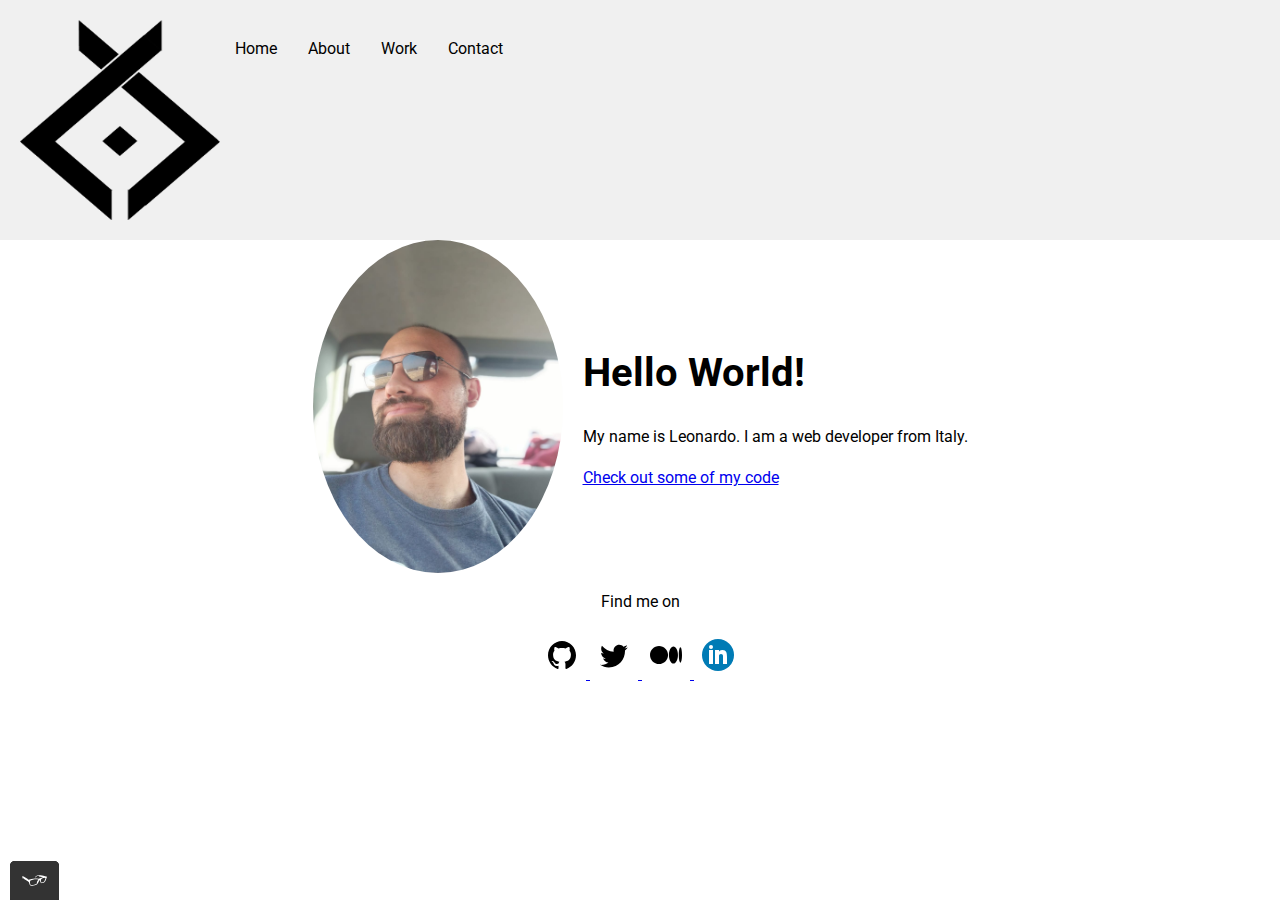
<file: index.html>
<!DOCTYPE html>
<html lang="en">
    <head> 
        <meta charset="utf-8">
        <title>index</title>
        <link rel="icon" type="image/png" href="img/favicon-16x16.png" sizes="16x16">
        <link href="https://fonts.google.com/share?selection.family=Roboto:wght@100" rel="stylesheet">
        <link rel="stylesheet" href="css/style.production.css">
        <meta name="viewport" content="width=device-width, initial-scale=1">
        
    </head>
    <body>
        <header class="page-header">
              
            <img src="img/logo.png" alt="logo" width="200" height="200" class="page-header__item">
            <button class="menu-toggle page-header__item" aria-label="Menu">☰</button>
            <nav class="main-navigation page-header__item">
                <ul role="menubar" class="navigation-list">
                    <li role="presentation">
                        <a href="index.html" role="menuitem" class="navigation-list__item">Home</a>
                    </li>
                    <li role="presentation">
                        <a href="about.html" role="menuitem" class="navigation-list__item">About</a>
                    </li>
                    <li role="presentation">
                        <a href="work.html" role="menuitem" class="navigation-list__item navigation-list__item--active">Work</a>
                    </li>
                    <li role="presentation">
                        <a href="contact.html" role="menuitem" class="navigation-list__item">Contact</a>
                    </li>
                </ul>
            </nav>
        </header>
        

        <div class="profile grid-container">
            <img src="img/leo.jpg" class="profile__portrait grid-item" alt="A photo of me">
            <div class="profile-content grid-item">
              <h1>Hello World!</h1>
              <p>
                My name is Leonardo. I am a web developer from Italy.
              </p>
              <a href="#">Check out some of my code</a>
            </div>
          </div>
          
        
        <footer class="page-footer">
            <p>Find me on</p>
            <div class="social-media">
                <a href="https://github.com/DarkVisor5?tab=repositories" target="_blank">
                    <img src="img/github_icon.svg" alt="My GitHub Profile">
                </a>
                <a href="https://twitter.com/LeoLanaia" target="_blank">
                    <img src="img/twitter_icon.svg" alt="My Twitter Profile">
                </a>
                <a href="https://medium.com/@lanaialeonardo" target="_blank">
                    <img src="img/medium_icon.svg" alt="My Medium Profile">
                </a>
                <a href="https://www.linkedin.com/in/leonardo-lanaia-31039a83" target="_blank">
                    <img src="img/linkedin_icon.svg" alt="My LinkedIn Profile">
                </a>
            </div>
            
        </footer>
        
    <script src="js/tota11y.min.js"></script>
    <script src="js/menu-fan.js"></script>
    </body>
</html>
</file>
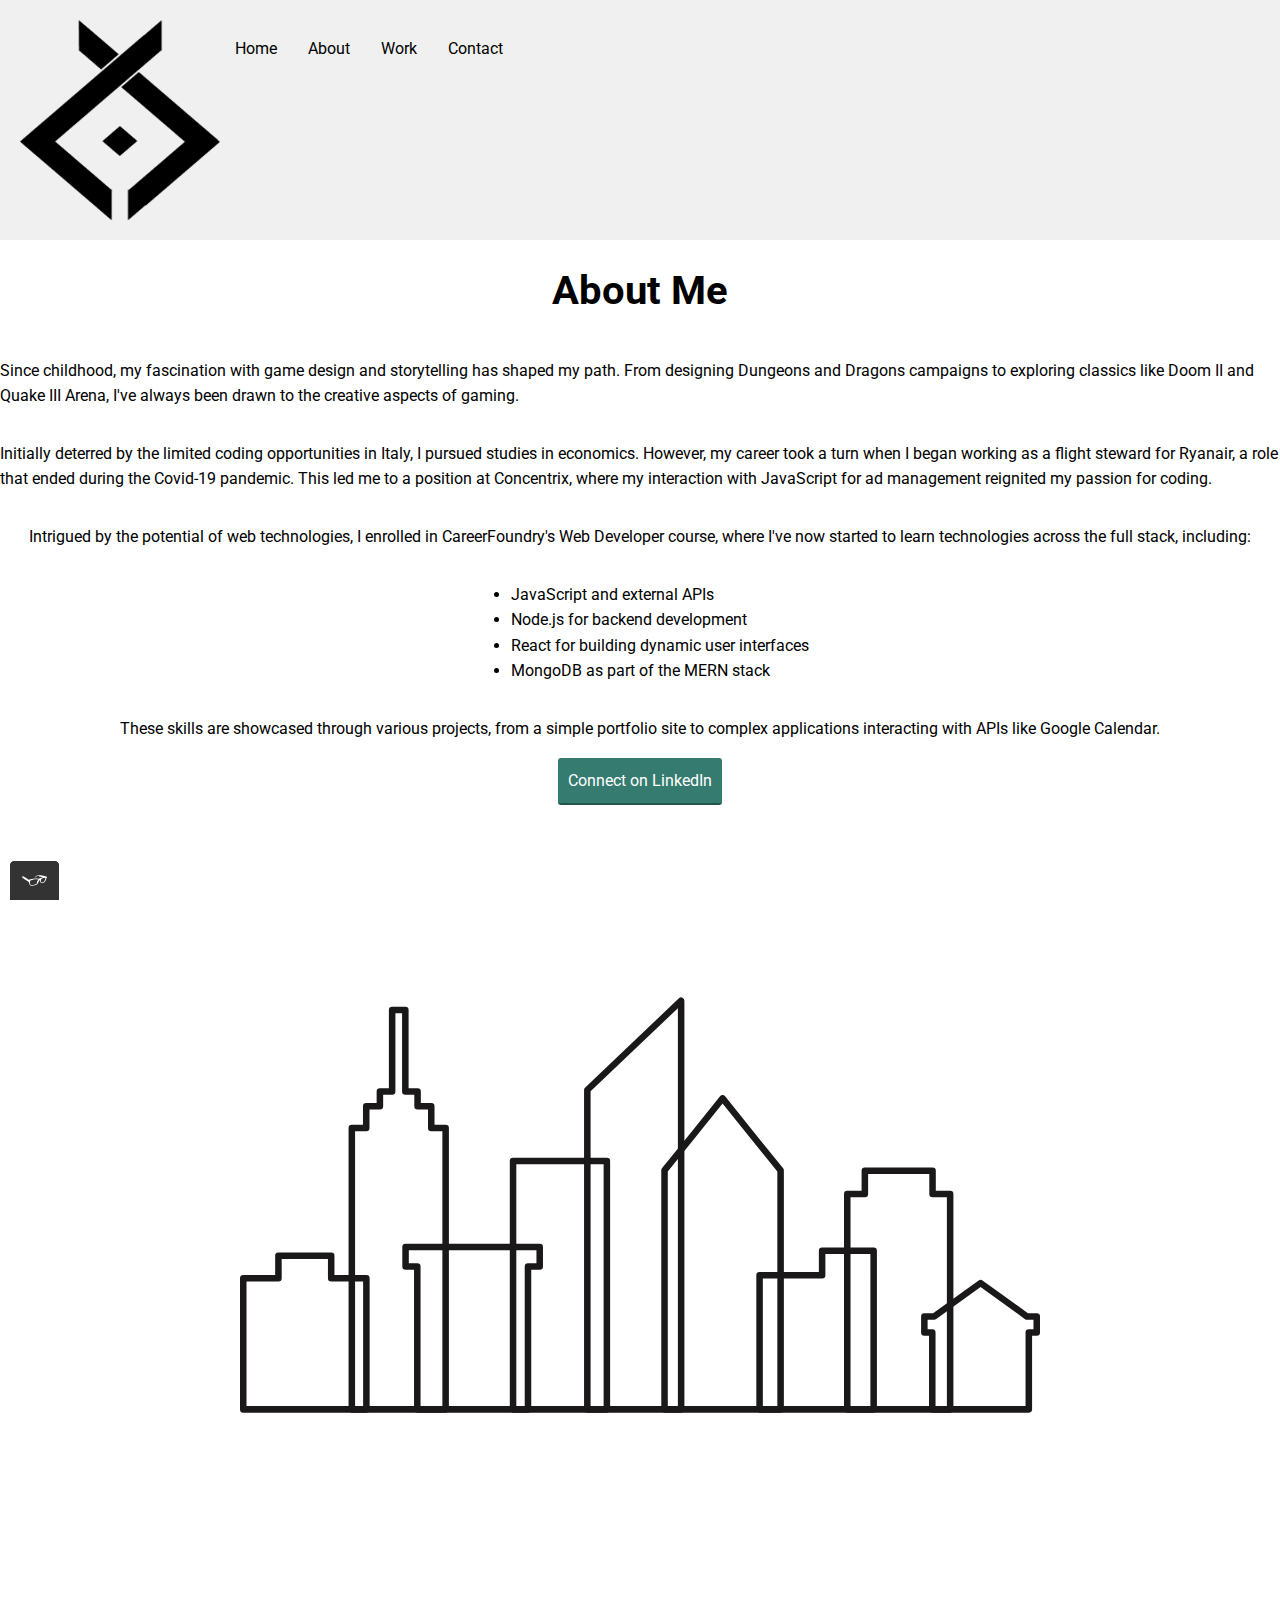
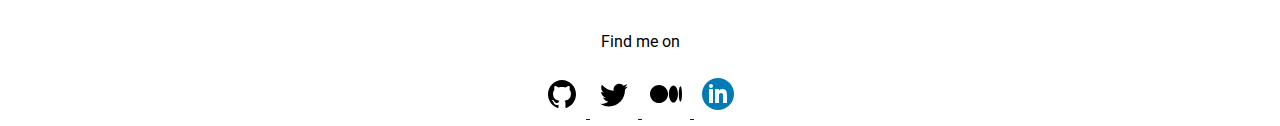
<file: about.html>
<!DOCTYPE html>
<html lang="en">
    <head> 
        <meta charset="utf-8">
        <title>About Leo Lan</title>
        <link rel="icon" type="image/png" href="img/favicon-16x16.png" sizes="16x16">
        <link href="https://fonts.google.com/share?selection.family=Roboto:wght@100" rel="stylesheet">
        <link rel="stylesheet" href="css/style.production.css">
        <meta name="viewport" content="width=device-width, initial-scale=1">
    </head>
        <body>
            <header class="page-header">
              
              
                <img src="img/logo.png" alt="logo" width="200" height="200" class="page-header__item">
                <button class="menu-toggle page-header__item" aria-label="Menu">☰</button>
                <nav class="main-navigation page-header__item">
                    <ul role="menubar" class="navigation-list">
                        <li role="presentation">
                            <a href="index.html" role="menuitem" class="navigation-list__item">Home</a>
                        </li>
                        <li role="presentation">
                            <a href="about.html" role="menuitem" class="navigation-list__item">About</a>
                        </li>
                        <li role="presentation">
                            <a href="work.html" role="menuitem" class="navigation-list__item navigation-list__item--active">Work</a>
                        </li>
                        <li role="presentation">
                            <a href="contact.html" role="menuitem" class="navigation-list__item">Contact</a>
                        </li>
                    </ul>
                </nav>
            </header>
            
            <div class="about-content">
        
                <div class="about-content">
                    <h1>About Me</h1>
                    <p>Since childhood, my fascination with game design and storytelling has shaped my path. From designing Dungeons and Dragons campaigns to exploring classics like Doom II and Quake III Arena, I've always been drawn to the creative aspects of gaming.</p>
                    <p>Initially deterred by the limited coding opportunities in Italy, I pursued studies in economics. However, my career took a turn when I began working as a flight steward for Ryanair, a role that ended during the Covid-19 pandemic. This led me to a position at Concentrix, where my interaction with JavaScript for ad management reignited my passion for coding.</p>
                    <p>Intrigued by the potential of web technologies, I enrolled in CareerFoundry's Web Developer course, where I've now started to learn technologies across the full stack, including:</p>
                    <ul>
                        <li>JavaScript and external APIs</li>
                        <li>Node.js for backend development</li>
                        <li>React for building dynamic user interfaces</li>
                        <li>MongoDB as part of the MERN stack</li>
                    </ul>
                    <p>These skills are showcased through various projects, from a simple portfolio site to complex applications interacting with APIs like Google Calendar.</p>
                    <a href="https://www.linkedin.com/in/leonardo-lanaia-31039a83/" class="button" target="_blank">Connect on LinkedIn</a>
                </div>

                <div class="animation_city">
                    <svg width="800px" height="800px" viewBox="0 -88.59 368.393 368.393" xmlns="http://www.w3.org/2000/svg">
                        <g id="Group_39" data-name="Group 39" transform="translate(-1075.803 -331.717)">
                        <path id="Path_214" data-name="Path 214" d="M1201.546,405.514h43.2a1.5,1.5,0,0,1,1.5,1.5V521.436a1.5,1.5,0,0,1-1.5,1.5h-43.2a1.5,1.5,0,0,1-1.5-1.5V407.014a1.5,1.5,0,0,1,1.5-1.5Zm41.7,3h-40.2V519.936h40.2Z" fill="#1a1818" fill-rule="evenodd"/>
                        <path id="Path_215" data-name="Path 215" d="M1234.787,373.2l43.127-41.072a1.5,1.5,0,0,1,2.528,1.085h0V521.436a1.5,1.5,0,0,1-1.5,1.5h-43.2a1.5,1.5,0,0,1-1.5-1.5V374.355a1.5,1.5,0,0,1,.542-1.154Zm42.658-36.492-40.2,38.284V519.936h40.2Z" fill="#1a1818" fill-rule="evenodd"/>
                        <path id="Path_216" data-name="Path 216" d="M1270.2,410.336l13.284-16.424,13.371-16.635a1.5,1.5,0,0,1,2.353.025l13.351,16.61,13.354,16.511a1.482,1.482,0,0,1,.33.938h.005V521.436a1.5,1.5,0,0,1-1.5,1.5H1271.3a1.5,1.5,0,0,1-1.5-1.5V411.361a1.5,1.5,0,0,1,.4-1.025Zm15.616-14.549-13.021,16.1V519.936h50.452V411.885l-13.019-16.1L1298.021,380.6Z" fill="#1a1818" fill-rule="evenodd"/>
                        <path id="Path_217" data-name="Path 217" d="M1315.065,458.159h27.3v-9.75a1.5,1.5,0,0,1,1.5-1.5h23.731a1.5,1.5,0,0,1,1.5,1.5v73.027a1.5,1.5,0,0,1-1.5,1.5h-52.53a1.5,1.5,0,0,1-1.5-1.5V459.659a1.5,1.5,0,0,1,1.5-1.5Zm28.8,3h-27.3v58.777h49.53V449.909h-20.731v9.75A1.5,1.5,0,0,1,1343.864,461.159Z" fill="#1a1818" fill-rule="evenodd"/>
                        <path id="Path_218" data-name="Path 218" d="M1355.446,420.81h6.6v-9.3a1.5,1.5,0,0,1,1.5-1.5h31.171a1.5,1.5,0,0,1,1.5,1.5v9.3h6.6a1.5,1.5,0,0,1,1.5,1.5v99.126a1.5,1.5,0,0,1-1.5,1.5h-47.371a1.5,1.5,0,0,1-1.5-1.5V422.31a1.5,1.5,0,0,1,1.5-1.5Zm8.1,3h-6.6v96.126h44.371V423.81h-6.6a1.5,1.5,0,0,1-1.5-1.5v-9.3h-28.171v9.3A1.5,1.5,0,0,1,1363.546,423.81Z" fill="#1a1818" fill-rule="evenodd"/>
                        <path id="Path_219" data-name="Path 219" d="M1157.445,445.11h56.373a1.5,1.5,0,0,1,1.5,1.5v9a1.5,1.5,0,0,1-1.5,1.5h-3.9v64.325a1.5,1.5,0,0,1-1.5,1.5h-50.973a1.5,1.5,0,0,1-1.5-1.5V457.111h-3.9a1.5,1.5,0,0,1-1.5-1.5v-9a1.5,1.5,0,0,1,1.5-1.5Zm50.973,3h-54.873v6h3.9a1.5,1.5,0,0,1,1.5,1.5v64.325h47.973V455.611a1.5,1.5,0,0,1,1.5-1.5h3.9v-6Z" fill="#1a1818" fill-rule="evenodd"/>
                        <path id="Path_220" data-name="Path 220" d="M1127.3,390.336h5.126v-8.523a1.5,1.5,0,0,1,1.5-1.5h4.8v-5.25a1.5,1.5,0,0,1,1.5-1.5h4.137V337.49a1.5,1.5,0,0,1,1.5-1.5h6.074a1.5,1.5,0,0,1,1.5,1.5v36.072h4.137a1.5,1.5,0,0,1,1.5,1.5v5.25h4.8a1.5,1.5,0,0,1,1.5,1.5v8.523h5.126a1.5,1.5,0,0,1,1.5,1.5v129.6a1.5,1.5,0,0,1-1.5,1.5h-43.2a1.5,1.5,0,0,1-1.5-1.5v-129.6a1.5,1.5,0,0,1,1.5-1.5Zm6.626,3H1128.8v126.6H1169v-126.6h-5.126a1.5,1.5,0,0,1-1.5-1.5v-8.523h-4.8a1.5,1.5,0,0,1-1.5-1.5v-5.25h-4.137a1.5,1.5,0,0,1-1.5-1.5V338.99h-3.074v36.073a1.5,1.5,0,0,1-1.5,1.5h-4.137v5.25a1.5,1.5,0,0,1-1.5,1.5h-4.8v8.523A1.5,1.5,0,0,1,1133.922,393.336Z" fill="#1a1818" fill-rule="evenodd"/>
                        <path id="Path_221" data-name="Path 221" d="M1077.3,459.525H1092v-8.86a1.5,1.5,0,0,1,1.5-1.5h24.3a1.5,1.5,0,0,1,1.5,1.5v8.86H1134a1.5,1.5,0,0,1,1.5,1.5v60.411a1.5,1.5,0,0,1-1.5,1.5h-56.7a1.5,1.5,0,0,1-1.5-1.5V461.025a1.5,1.5,0,0,1,1.5-1.5Zm16.2,3h-14.7v57.411h53.7V462.525h-14.7a1.5,1.5,0,0,1-1.5-1.5v-8.86H1095v8.86A1.5,1.5,0,0,1,1093.5,462.525Z" fill="#1a1818" fill-rule="evenodd"/>
                        <path id="Path_222" data-name="Path 222" d="M1394.97,477.176l20.979-15.124a1.5,1.5,0,0,1,1.771.018l20.952,15.106h4.024a1.5,1.5,0,0,1,1.5,1.5v7.4a1.5,1.5,0,0,1-1.5,1.5h-2.148v33.858a1.5,1.5,0,0,1-1.5,1.5h-44.453a1.5,1.5,0,0,1-1.5-1.5V487.578h-2.148a1.5,1.5,0,0,1-1.5-1.5v-7.4a1.5,1.5,0,0,1,1.5-1.5Zm21.851-12.069-20.4,14.705a1.491,1.491,0,0,1-.979.364h-3v4.4h2.148a1.5,1.5,0,0,1,1.5,1.5v33.858h41.453V486.078a1.5,1.5,0,0,1,1.5-1.5h2.148v-4.4h-3v-.005a1.5,1.5,0,0,1-.873-.282Z" fill="#1a1818" fill-rule="evenodd"/>
                        </g>
                    </svg>
                </div>
            </div>
            <footer class="page-footer">
                <p>Find me on</p>
                <div class="social-media">
                    <a href="https://github.com/DarkVisor5?tab=repositories" target="_blank">
                        <img src="img/github_icon.svg" alt="My GitHub Profile">
                    </a>
                    <a href="https://twitter.com/LeoLanaia" target="_blank">
                        <img src="img/twitter_icon.svg" alt="My Twitter Profile">
                    </a>
                    <a href="https://medium.com/@lanaialeonardo" target="_blank">
                        <img src="img/medium_icon.svg" alt="My Medium Profile">
                    </a>
                    <a href="https://www.linkedin.com/in/leonardo-lanaia-31039a83" target="_blank">
                        <img src="img/linkedin_icon.svg" alt="My LinkedIn Profile">
                    </a>
                </div>
            </footer>
            

        <script src="js/tota11y.min.js"></script>
        <script src="js/menu-fan.js"></script>
        </body>
    </html>
</file>
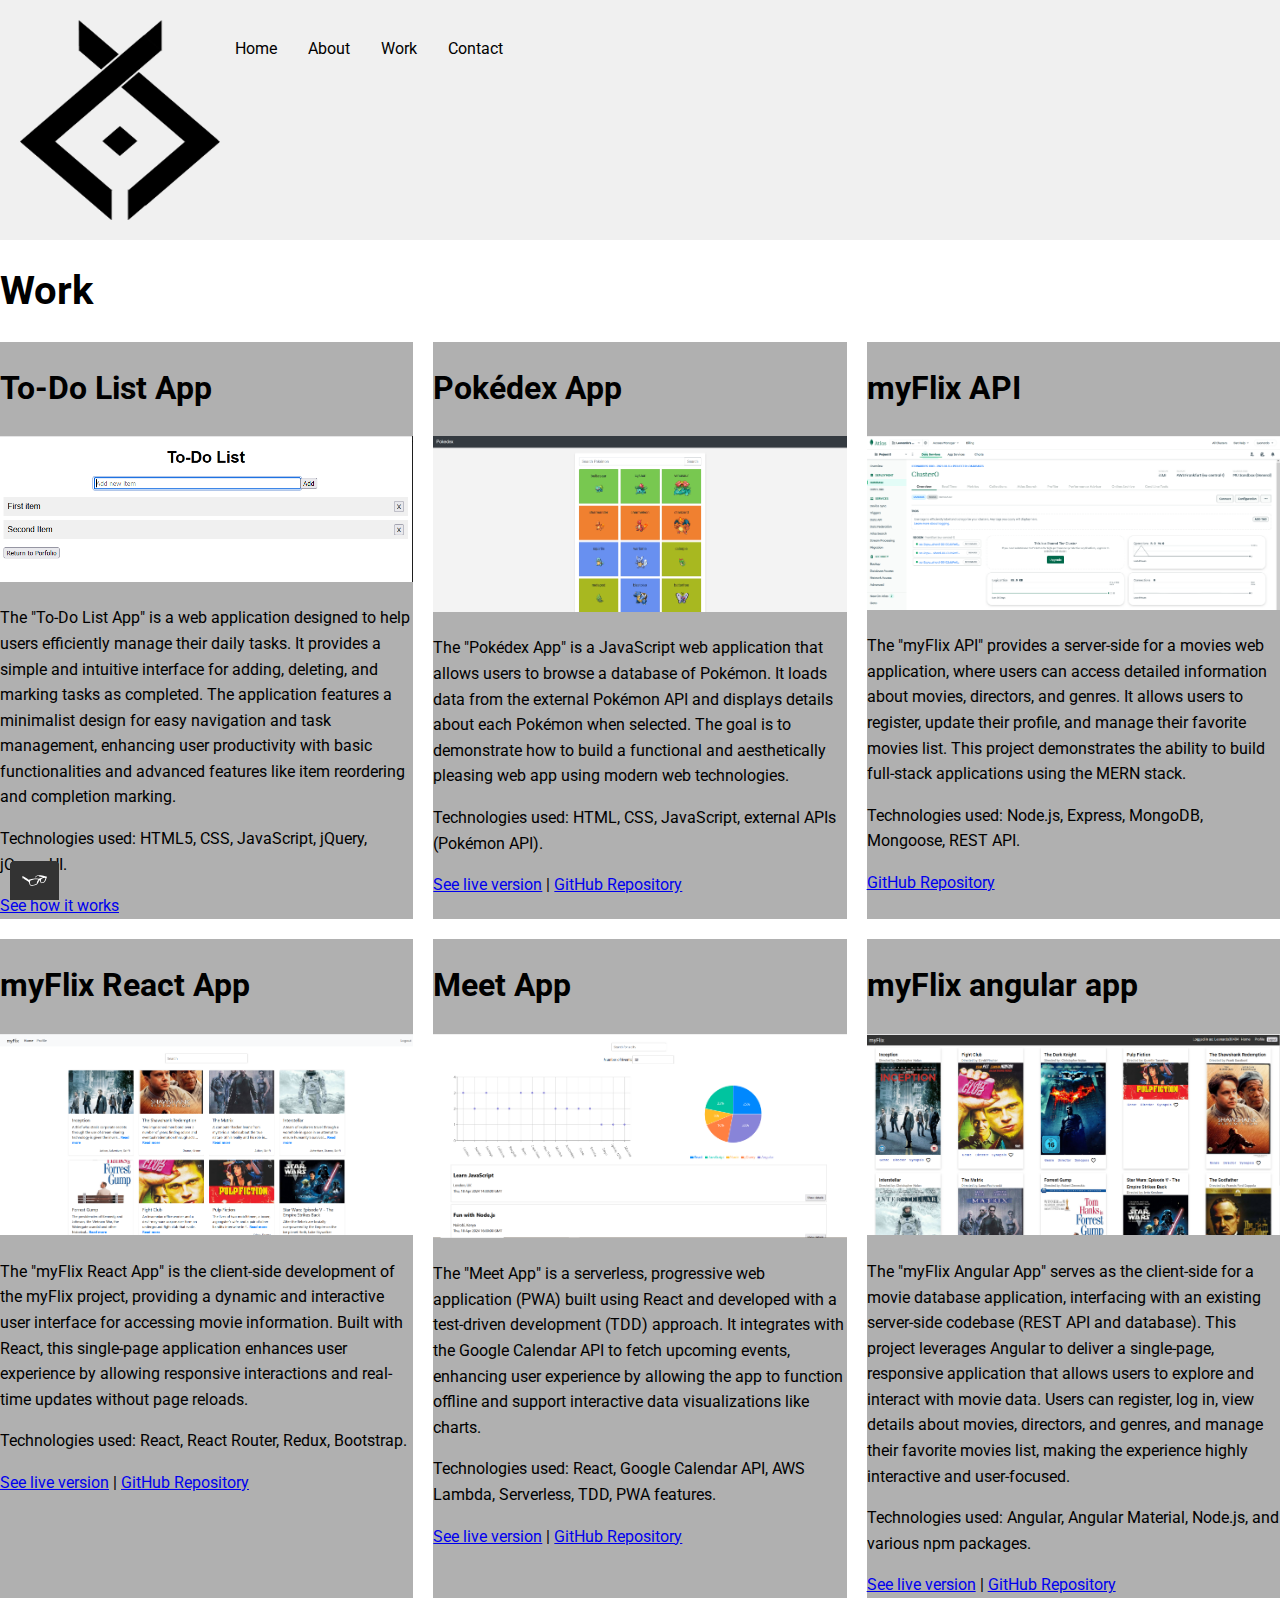
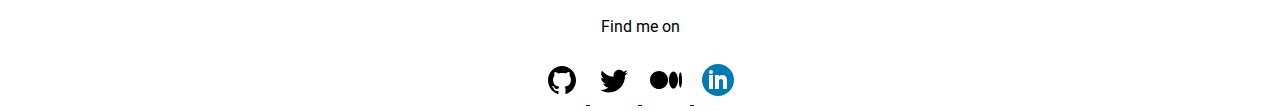
<file: work.html>
<!DOCTYPE html>
<html lang="en">
    <head> 
        <meta charset="utf-8">
        <title>work</title>
        <link rel="icon" type="image/png" href="img/favicon-16x16.png" sizes="16x16">
        <link href="https://fonts.google.com/share?selection.family=Roboto:wght@100" rel="stylesheet">
        <link rel="stylesheet" href="css/style.production.css">
        <meta name="viewport" content="width=device-width, initial-scale=1">
    </head>
    <body>
        <header class="page-header">

            <img src="img/logo.png" alt="logo" width="200" height="200" class="page-header__item">
            <button class="menu-toggle page-header__item" aria-label="Menu">☰</button>
            <nav class="main-navigation page-header__item">
                <ul role="menubar" class="navigation-list">
                    <li role="presentation">
                        <a href="index.html" role="menuitem" class="navigation-list__item">Home</a>
                    </li>
                    <li role="presentation">
                        <a href="about.html" role="menuitem" class="navigation-list__item">About</a>
                    </li>
                    <li role="presentation">
                        <a href="work.html" role="menuitem" class="navigation-list__item navigation-list__item--active">Work</a>
                    </li>
                    <li role="presentation">
                        <a href="contact.html" role="menuitem" class="navigation-list__item">Contact</a>
                    </li>
                </ul>
            </nav>
        </header>
        
        <!-- Main Content-->
        <section>
            <h1>Work</h1>
            <div class="grid">
                <!--Grid items will live here-->
                <div class="grid__item">
                    <h2>To-Do List App</h2>
                    <img src="img/To-do-screen.PNG" alt="Screenshot of To-Do List App" style="width:100%; height:auto;">
                    <p>
                        The "To-Do List App" is a web application designed to help users efficiently manage their daily tasks. It provides a simple and intuitive interface for adding, deleting, and marking tasks as completed. The application features a minimalist design for easy navigation and task management, enhancing user productivity with basic functionalities and advanced features like item reordering and completion marking.
                    </p>
                    <p>Technologies used: HTML5, CSS, JavaScript, jQuery, jQuery UI.</p>
                    <a href="To-Do-App/index.html" target="_blank">See how it works</a>
                </div>
                
                <div class="grid__item">
                    <h2>Pokédex App</h2>
                    <img src="img/pokedex.PNG" alt="Screenshot of Pokedex App" style="width:100%; height:auto;">
                    <p>
                        The "Pokédex App" is a JavaScript web application that allows users to browse a database of Pokémon. It loads data from the external Pokémon API and displays details about each Pokémon when selected. The goal is to demonstrate how to build a functional and aesthetically pleasing web app using modern web technologies.
                    </p>
                    <p>Technologies used: HTML, CSS, JavaScript, external APIs (Pokémon API).</p>
                    <a href="https://darkvisor5.github.io/Pokedex/#" target="_blank">See live version</a> |
                    <a href="https://github.com/DarkVisor5/Pokedex" target="_blank">GitHub Repository</a>
                </div>
                <div class="grid__item">
                    <h2>myFlix API</h2>
                    <img src="img/mongo.PNG" alt="Screenshot of MongoDB cluster" style="width:100%; height:auto;">
                    <p>
                        The "myFlix API" provides a server-side for a movies web application, where users can access detailed information about movies, directors, and genres. It allows users to register, update their profile, and manage their favorite movies list. This project demonstrates the ability to build full-stack applications using the MERN stack.
                    </p>
                    <p>Technologies used: Node.js, Express, MongoDB, Mongoose, REST API.</p>
                    <a href="https://github.com/DarkVisor5/move_api" target="_blank">GitHub Repository</a>
                </div>
                <div class="grid__item">
                    <h2>myFlix React App</h2>
                    <img src="img/api.PNG" alt="Screenshot Api" style="width:100%; height:auto;">
                    <p>
                        The "myFlix React App" is the client-side development of the myFlix project, providing a dynamic and interactive user interface for accessing movie information. Built with React, this single-page application enhances user experience by allowing responsive interactions and real-time updates without page reloads.
                    </p>
                    <p>Technologies used: React, React Router, Redux, Bootstrap.</p>
                    <a href="https://myflixleo.netlify.app/login" target="_blank">See live version</a> |
                    <a href="https://github.com/DarkVisor5/myFlixReact" target="_blank">GitHub Repository</a>
                </div>
                <div class="grid__item">
                    <h2>Meet App</h2>
                    <img src="img/events.PNG" alt="Screenshot Events" style="width:100%; height:auto;">
                    <p>
                        The "Meet App" is a serverless, progressive web application (PWA) built using React and developed with a test-driven development (TDD) approach. It integrates with the Google Calendar API to fetch upcoming events, enhancing user experience by allowing the app to function offline and support interactive data visualizations like charts.
                    </p>
                    <p>Technologies used: React, Google Calendar API, AWS Lambda, Serverless, TDD, PWA features.</p>
                    <a href="https://darkvisor5.github.io/meet/" target="_blank">See live version</a> |
                    <a href="https://github.com/DarkVisor5/meet" target="_blank">GitHub Repository</a>
                </div>
                <div class="grid__item">
                    <h2>myFlix angular app</h2>
                    <img src="img/Angularapp.PNG" alt="Screenshot Events" style="width:100%; height:auto;">
                    <p>
                        The "myFlix Angular App" serves as the client-side for a movie database application, interfacing with an existing server-side codebase (REST API and database). This project leverages Angular to deliver a single-page, responsive application that allows users to explore and interact with movie data. Users can register, log in, view details about movies, directors, and genres, and manage their favorite movies list, making the experience highly interactive and user-focused.
                    </p>
                    <p>Technologies used: Angular, Angular Material, Node.js, and various npm packages.</p>
                    <a href="https://darkvisor5.github.io/Angular-deploy/welcome" target="_blank">See live version</a> |
                    <a href="https://github.com/DarkVisor5/Angular-deploy/tree/main" target="_blank">GitHub Repository</a>
                </div>
            </div>
        </section>
        

        <!--footer-->
        <footer class="page-footer">
            <p>Find me on</p>
            <div class="social-media">
                <a href="https://github.com/DarkVisor5?tab=repositories" target="_blank">
                    <img src="img/github_icon.svg" alt="My GitHub Profile">
                </a>
                <a href="https://twitter.com/LeoLanaia" target="_blank">
                    <img src="img/twitter_icon.svg" alt="My Twitter Profile">
                </a>
                <a href="https://medium.com/@lanaialeonardo" target="_blank">
                    <img src="img/medium_icon.svg" alt="My Medium Profile">
                </a>
                <a href="https://www.linkedin.com/in/leonardo-lanaia-31039a83" target="_blank">
                    <img src="img/linkedin_icon.svg" alt="My LinkedIn Profile">
                </a>
            </div>
            
        </footer>
        
        <script src="js/tota11y.min.js"></script>
        <script src="js/menu-fan.js"></script>
    </body>
</html>
</file>
<file: css/style.production.css>
/*
* Prefixed by https://autoprefixer.github.io
* PostCSS: v8.4.14,

* Browsers: last 4 version
*/

/* Variables */

/* Imports */
@import url('https://fonts.googleapis.com/css2?family=Roboto:wght@400&display=swap');

/* Global Styles */
body {
  font-family: 'Roboto', sans-serif;
  color: #000000;
  background-color: #FFFFFF;
  line-height: 1.6;
  margin: 0;
}

/* Elements */
h1 {
  font-size: 2.5em;
  line-height: 1.2;
}

h2 {
  font-size: 2em;
  line-height: 1.3;
}

h3 {
  font-size: 1.75em;
  line-height: 1.3;
}

hr {
  border: none;
  border-top: 1px solid #B0B0B0;
  margin: 1rem 0;
  width: 100%;
}

/* Layout and Components */
/* Header */
header {
  display: -webkit-box;
  display: -ms-flexbox;
  display: flex;
  -webkit-box-pack: justify;
      -ms-flex-pack: justify;
          justify-content: space-between;
  padding: 1rem;
  background-color: #F0F0F0;
}

/* Navigation */
nav ul {
  display: -webkit-box;
  display: -ms-flexbox;
  display: flex;
  list-style-type: none;
  padding: 0;
}

nav li {
  margin-right: 1rem;
}

/* Navigation links */
nav a {
  color: #000000;
  text-decoration: none;
}

nav a:hover {
  text-decoration: underline;
}

nav a:active {
  color: #333333;
}

nav a:visited {
  color: #808080;
}

/* Footer */
.page-footer{
  clear:both;
  display: -webkit-box;
  display: -ms-flexbox;
  display: flex;
  -webkit-box-orient: vertical;
  -webkit-box-direction: normal;
      -ms-flex-direction: column;
          flex-direction: column;
  text-align: center;
}

footer img {
  width: 32px;
  height: 32px;
  margin: 0.5rem;
}

/* Input styles */
input[type="email"] {
  display: block;
  width: 100%;
  margin-bottom: 1rem;
  padding: 0.5rem;
  font-size: 1rem;
  border: 1px solid #B0B0B0;
}
input[type="tel"] {
  display: block;
  width: 100%;
  margin-bottom: 1rem;
  padding: 0.5rem;
  font-size: 1rem;
  border: 1px solid #B0B0B0;
}

input[type="submit"] {
  display: inline-block;
  background-color: #B0B0B0;
  color: #FFFFFF;
  padding: 0.5rem 1rem;
  font-size: 1rem;
  border: none;
  cursor: pointer;
}

#my-input {
  display: block;
  width: 100%;
  margin-bottom: 1rem;
  padding: 0.5rem;
  font-size: 1rem;
  border: 1px solid #B0B0B0;
}

#Message_written {
  display: block;
  background-color: #357b70;
  color: #FFFFFF;
  padding: 0.5rem 1rem;
  font-size: 1rem;
  border: none;
  cursor: pointer;
  margin-top: 0.5rem;
  margin:0 auto;
}
#Message_written:hover {
  background-color: #58a58c;
}

.standard-label {
  display: block;
  margin-bottom: 0.5rem;
}

.button {
  border: none;
  display: inline-block;
  font-family: inherit;
  background-color: #357b70;
  color: white;
  text-decoration: none;
  padding: 10px;
  border-radius: 3px;
  border-bottom: 2px solid rgba(0, 0, 0, 0.3);
  -webkit-transition: background-color 0.2s, opacity 0.2s;
  -o-transition: background-color 0.2s, opacity 0.2s;
  transition: background-color 0.2s, opacity 0.2s;
}

button {
  border: none;
  display: inline-block;
  font-family: inherit;
  background-color: #357b70;
  color: white;
  text-decoration: none;
  padding: 10px;
  border-radius: 3px;
  border-bottom: 2px solid rgba(0, 0, 0, 0.3);
  -webkit-transition: background-color 0.2s, opacity 0.2s;
  -o-transition: background-color 0.2s, opacity 0.2s;
  transition: background-color 0.2s, opacity 0.2s;
}

.button:hover {
  background-color: #58a58c;
  cursor: pointer;
}

button:hover {
  background-color: #58a58c;
  cursor: pointer;
}

.profile__portrait {
  width: 100%;
  max-width: 250px;
  height: auto;
  border-radius: 50%;
}

/* Flexbox */
* {
  -webkit-box-sizing: border-box;
          box-sizing: border-box;
}

/* Page header */
.page-header {
  display: -webkit-box;
  display: -ms-flexbox;
  display: flex;
  width: 100%;
  padding: 20px;
}

.page-header__item {
  -webkit-box-flex: 0;
      -ms-flex: 0 1 200px;
          flex: 0 1 200px;
}

.page-header__item:last-child {
  -webkit-box-flex: 1;
      -ms-flex-positive: 1;
          flex-grow: 1;
  text-align: right;
}

.navigation-list {
  list-style-type: none;
}

.navigation-list li {
  display: inline-block;
  margin-left: 15px;
}

/* Grid layout */
.grid__item {
  display: inline-block;
  width: 33%;
}

@supports (display: grid) {
  .grid {
    display: -ms-grid;
    display: grid;
    -ms-grid-columns: 1fr 20px 1fr 20px 1fr;
    grid-template-columns: 1fr 1fr 1fr;
    grid-gap: 20px;
    margin: 0;
  }

  .grid__item {
    background-color: #B0B0B0;
    width: auto;
    min-height: auto;
    margin: 0;
  }
}

 /*City animation in the About Page*/

 @-webkit-keyframes myAnim {
	0% {
		-webkit-animation-timing-function: ease-in;
		        animation-timing-function: ease-in;
		opacity: 1;
		-webkit-transform: translateY(-45px);
		        transform: translateY(-45px);
	}

	24% {
		opacity: 1;
	}

	40% {
		-webkit-animation-timing-function: ease-in;
		        animation-timing-function: ease-in;
		-webkit-transform: translateY(-24px);
		        transform: translateY(-24px);
	}

	65% {
		-webkit-animation-timing-function: ease-in;
		        animation-timing-function: ease-in;
		-webkit-transform: translateY(-12px);
		        transform: translateY(-12px);
	}

	82% {
		-webkit-animation-timing-function: ease-in;
		        animation-timing-function: ease-in;
		-webkit-transform: translateY(-6px);
		        transform: translateY(-6px);
	}

	93% {
		-webkit-animation-timing-function: ease-in;
		        animation-timing-function: ease-in;
		-webkit-transform: translateY(-4px);
		        transform: translateY(-4px);
	}

	25%,
	55%,
	75%,
	87% {
		-webkit-animation-timing-function: ease-out;
		        animation-timing-function: ease-out;
		-webkit-transform: translateY(0px);
		        transform: translateY(0px);
	}

	100% {
		-webkit-animation-timing-function: ease-out;
		        animation-timing-function: ease-out;
		opacity: 1;
		-webkit-transform: translateY(0px);
		        transform: translateY(0px);
	}
}

 @keyframes myAnim {
	0% {
		-webkit-animation-timing-function: ease-in;
		        animation-timing-function: ease-in;
		opacity: 1;
		-webkit-transform: translateY(-45px);
		        transform: translateY(-45px);
	}

	24% {
		opacity: 1;
	}

	40% {
		-webkit-animation-timing-function: ease-in;
		        animation-timing-function: ease-in;
		-webkit-transform: translateY(-24px);
		        transform: translateY(-24px);
	}

	65% {
		-webkit-animation-timing-function: ease-in;
		        animation-timing-function: ease-in;
		-webkit-transform: translateY(-12px);
		        transform: translateY(-12px);
	}

	82% {
		-webkit-animation-timing-function: ease-in;
		        animation-timing-function: ease-in;
		-webkit-transform: translateY(-6px);
		        transform: translateY(-6px);
	}

	93% {
		-webkit-animation-timing-function: ease-in;
		        animation-timing-function: ease-in;
		-webkit-transform: translateY(-4px);
		        transform: translateY(-4px);
	}

	25%,
	55%,
	75%,
	87% {
		-webkit-animation-timing-function: ease-out;
		        animation-timing-function: ease-out;
		-webkit-transform: translateY(0px);
		        transform: translateY(0px);
	}

	100% {
		-webkit-animation-timing-function: ease-out;
		        animation-timing-function: ease-out;
		opacity: 1;
		-webkit-transform: translateY(0px);
		        transform: translateY(0px);
	}
}

svg path {
  animation: myAnim 3s infinite;
  -webkit-animation: myAnim 3s infinite;
}

/* Homepage Grid */
.grid-container {
  display: -ms-grid;
  display: grid;
  -ms-grid-columns: auto 20px auto;
  grid-template-columns: auto auto;
  grid-gap: 20px;
  -webkit-box-pack: center;
      -ms-flex-pack: center;
          justify-content: center;
  -webkit-box-align: center;
      -ms-flex-align: center;
          align-items: center;
}

.grid-item {
  -ms-flex-item-align: center;
      -ms-grid-row-align: center;
      align-self: center;
}

/* Contact Page */

.contact-container {
  display: -webkit-box;
  display: -ms-flexbox;
  display: flex;
  -webkit-box-orient: vertical;
  -webkit-box-direction: normal;
      -ms-flex-direction: column;
          flex-direction: column;
  -webkit-box-align: center;
      -ms-flex-align: center;
          align-items: center;
}

.contact-info {
  text-align: center;
  margin-bottom: 1rem;
}
.contact-info a {
  margin: 0 1rem;
}

#contact-form {
  max-width: 600px;
  margin: 0 auto;
  padding: 1rem;
}
.about-content {
  display: -webkit-box;
  display: -ms-flexbox;
  display: flex;
  -webkit-box-orient: vertical;
  -webkit-box-direction: normal;
      -ms-flex-direction: column;
          flex-direction: column;
  -webkit-box-align: center;
      -ms-flex-align: center;
          align-items: center;
}

/* Media Queries */
@media all and (max-width: 500px) {
  .grid {
    -ms-grid-columns: 1fr;
    grid-template-columns: 1fr;
  }

  header {
    -webkit-box-orient: vertical;
    -webkit-box-direction: normal;
        -ms-flex-direction: column;
            flex-direction: column;
  }

  nav ul {
    -webkit-box-orient: vertical;
    -webkit-box-direction: normal;
        -ms-flex-direction: column;
            flex-direction: column;
    -webkit-box-align: center;
        -ms-flex-align: center;
            align-items: center;
  }

  nav li {
    margin-right: 0;
    margin-bottom: 0.5rem;
  }

  .page-header {
    -webkit-box-orient: vertical;
    -webkit-box-direction: normal;
        -ms-flex-direction: column;
            flex-direction: column;
  }

  .page-header__item {
    -webkit-box-flex: 0;
        -ms-flex: none;
            flex: none;
    margin-bottom: 1rem;
  }

  .page-header__item:last-child {
    text-align: center;
  }
}

@media all and (min-width: 500px) and (max-width: 750px) {
  .grid {
    -ms-grid-columns: 1fr 20px 1fr;
    grid-template-columns: 1fr 1fr;
  }
}

@media all and (max-width: 500px) {
  .page-header {
    -webkit-box-align: center;
        -ms-flex-align: center;
            align-items: center;
  }

  .page-header img {
    display: block;
    margin: 0 auto;
  }
  .page-header {
    -webkit-box-align: center;
        -ms-flex-align: center;
            align-items: center;
  }

  .page-header img {
    display: block;
    margin: 0 auto;
  }

  .main-navigation {
    margin-top: 0;
    text-align: center;
  }

  .navigation-list {
    display: -webkit-inline-box;
    display: -ms-inline-flexbox;
    display: inline-flex;
    padding-left: 0;
  }

  .navigation-list li {
    margin-right: 1rem;
  }
}


@media all and (max-width: 750px) {
  .grid {
    grid-gap: 10px;
  }
  .grid__item:last-child {
    grid-column: auto / auto;
    grid-row: auto / auto;
  }
  h1 {
    font-size: 22px;
  }
}
.animation_city {
  max-width: 100%;
  width: 800px; 
  height: auto;
  overflow: hidden;
}

.animation_city svg {
  width: 100%;
  height: auto;
}

@media (max-width: 500px) {
  .animation_city {
    width: 100%;
  }
}

/* Add this to your CSS */
.menu-toggle {
  display: none;
}

@media all and (max-width: 768px) {
  .page-header {
    position: relative;
  }

  .menu-toggle {
    display: block;
    font-size: 1.5rem;
    background: none;
    border: none;
    cursor: pointer;
  }

  .main-navigation {
    position: absolute;
    top: calc(100% - 1rem);
    left: 0;
    display: none;
    -webkit-box-orient: vertical;
    -webkit-box-direction: normal;
        -ms-flex-direction: column;
            flex-direction: column;
    background-color: #F0F0F0;
    width: 100%;
  }

  .main-navigation.open {
    display: -webkit-box;
    display: -ms-flexbox;
    display: flex;
  }

  .navigation-list {
    display: -webkit-box;
    display: -ms-flexbox;
    display: flex;
    -webkit-box-orient: vertical;
    -webkit-box-direction: normal;
        -ms-flex-direction: column;
            flex-direction: column;
  }

  .navigation-list li {
    margin: 0;
    padding: 0.5rem;
  }
}

label[for="my-input"] {
  display: block;
  margin-bottom: 0.5rem;
}


/*
* Prefixed by https://autoprefixer.github.io
* PostCSS: v8.4.14,

* Browsers: last 4 version
*/

/* Variables */

/* Imports */
@import url('https://fonts.googleapis.com/css2?family=Roboto:wght@400&display=swap');

/* Global Styles */
body {
  font-family: 'Roboto', sans-serif;
  color: #000000;
  background-color: #FFFFFF;
  line-height: 1.6;
  margin: 0;
}

/* Elements */
h1 {
  font-size: 2.5em;
  line-height: 1.2;
}

h2 {
  font-size: 2em;
  line-height: 1.3;
}

h3 {
  font-size: 1.75em;
  line-height: 1.3;
}

hr {
  border: none;
  border-top: 1px solid #B0B0B0;
  margin: 1rem 0;
  width: 100%;
}

/* Layout and Components */
/* Header */
header {
  display: -webkit-box;
  display: -ms-flexbox;
  display: flex;
  -webkit-box-pack: justify;
      -ms-flex-pack: justify;
          justify-content: space-between;
  padding: 1rem;
  background-color: #F0F0F0;
}

/* Navigation */
nav ul {
  display: -webkit-box;
  display: -ms-flexbox;
  display: flex;
  list-style-type: none;
  padding: 0;
}

nav li {
  margin-right: 1rem;
}

/* Navigation links */
nav a {
  color: #000000;
  text-decoration: none;
}

nav a:hover {
  text-decoration: underline;
}

nav a:active {
  color: #333333;
}

nav a:visited {
  color: #808080;
}

/* Footer */
.page-footer{
  clear:both;
  display: -webkit-box;
  display: -ms-flexbox;
  display: flex;
  -webkit-box-orient: vertical;
  -webkit-box-direction: normal;
      -ms-flex-direction: column;
          flex-direction: column;
  text-align: center;
}

footer img {
  width: 32px;
  height: 32px;
  margin: 0.5rem;
}

/* Input styles */
input[type="email"] {
  display: block;
  width: 100%;
  margin-bottom: 1rem;
  padding: 0.5rem;
  font-size: 1rem;
  border: 1px solid #B0B0B0;
}
input[type="tel"] {
  display: block;
  width: 100%;
  margin-bottom: 1rem;
  padding: 0.5rem;
  font-size: 1rem;
  border: 1px solid #B0B0B0;
}

input[type="submit"] {
  display: inline-block;
  background-color: #B0B0B0;
  color: #FFFFFF;
  padding: 0.5rem 1rem;
  font-size: 1rem;
  border: none;
  cursor: pointer;
}

#my-input {
  display: block;
  width: 100%;
  margin-bottom: 1rem;
  padding: 0.5rem;
  font-size: 1rem;
  border: 1px solid #B0B0B0;
}

#Message_written {
  display: block;
  background-color: #357b70;
  color: #FFFFFF;
  padding: 0.5rem 1rem;
  font-size: 1rem;
  border: none;
  cursor: pointer;
  margin-top: 0.5rem;
  margin:0 auto;
}
#Message_written:hover {
  background-color: #58a58c;
}

.standard-label {
  display: block;
  margin-bottom: 0.5rem;
}

.button {
  border: none;
  display: inline-block;
  font-family: inherit;
  background-color: #357b70;
  color: white;
  text-decoration: none;
  padding: 10px;
  border-radius: 3px;
  border-bottom: 2px solid rgba(0, 0, 0, 0.3);
  -webkit-transition: background-color 0.2s, opacity 0.2s;
  -o-transition: background-color 0.2s, opacity 0.2s;
  transition: background-color 0.2s, opacity 0.2s;
}

button {
  border: none;
  display: inline-block;
  font-family: inherit;
  background-color: #357b70;
  color: white;
  text-decoration: none;
  padding: 10px;
  border-radius: 3px;
  border-bottom: 2px solid rgba(0, 0, 0, 0.3);
  -webkit-transition: background-color 0.2s, opacity 0.2s;
  -o-transition: background-color 0.2s, opacity 0.2s;
  transition: background-color 0.2s, opacity 0.2s;
}

.button:hover {
  background-color: #58a58c;
  cursor: pointer;
}

button:hover {
  background-color: #58a58c;
  cursor: pointer;
}

.profile__portrait {
  width: 100%;
  max-width: 250px;
  height: auto;
  border-radius: 50%;
}

/* Flexbox */
* {
  -webkit-box-sizing: border-box;
          box-sizing: border-box;
}

/* Page header */
.page-header {
  display: -webkit-box;
  display: -ms-flexbox;
  display: flex;
  width: 100%;
  padding: 20px;
}

.page-header__item {
  -webkit-box-flex: 0;
      -ms-flex: 0 1 200px;
          flex: 0 1 200px;
}

.page-header__item:last-child {
  -webkit-box-flex: 1;
      -ms-flex-positive: 1;
          flex-grow: 1;
  text-align: right;
}

.navigation-list {
  list-style-type: none;
}

.navigation-list li {
  display: inline-block;
  margin-left: 15px;
}

/* Grid layout */
.grid__item {
  display: inline-block;
  width: 33%;
}

@supports (display: grid) {
  .grid {
    display: -ms-grid;
    display: grid;
    -ms-grid-columns: 1fr 20px 1fr 20px 1fr;
    grid-template-columns: 1fr 1fr 1fr;
    grid-gap: 20px;
    margin: 0;
  }

  .grid__item {
    background-color: #B0B0B0;
    width: auto;
    min-height: auto;
    margin: 0;
  }
}

 /*City animation in the About Page*/

 @-webkit-keyframes myAnim {
	0% {
		-webkit-animation-timing-function: ease-in;
		        animation-timing-function: ease-in;
		opacity: 1;
		-webkit-transform: translateY(-45px);
		        transform: translateY(-45px);
	}

	24% {
		opacity: 1;
	}

	40% {
		-webkit-animation-timing-function: ease-in;
		        animation-timing-function: ease-in;
		-webkit-transform: translateY(-24px);
		        transform: translateY(-24px);
	}

	65% {
		-webkit-animation-timing-function: ease-in;
		        animation-timing-function: ease-in;
		-webkit-transform: translateY(-12px);
		        transform: translateY(-12px);
	}

	82% {
		-webkit-animation-timing-function: ease-in;
		        animation-timing-function: ease-in;
		-webkit-transform: translateY(-6px);
		        transform: translateY(-6px);
	}

	93% {
		-webkit-animation-timing-function: ease-in;
		        animation-timing-function: ease-in;
		-webkit-transform: translateY(-4px);
		        transform: translateY(-4px);
	}

	25%,
	55%,
	75%,
	87% {
		-webkit-animation-timing-function: ease-out;
		        animation-timing-function: ease-out;
		-webkit-transform: translateY(0px);
		        transform: translateY(0px);
	}

	100% {
		-webkit-animation-timing-function: ease-out;
		        animation-timing-function: ease-out;
		opacity: 1;
		-webkit-transform: translateY(0px);
		        transform: translateY(0px);
	}
}

 @keyframes myAnim {
	0% {
		-webkit-animation-timing-function: ease-in;
		        animation-timing-function: ease-in;
		opacity: 1;
		-webkit-transform: translateY(-45px);
		        transform: translateY(-45px);
	}

	24% {
		opacity: 1;
	}

	40% {
		-webkit-animation-timing-function: ease-in;
		        animation-timing-function: ease-in;
		-webkit-transform: translateY(-24px);
		        transform: translateY(-24px);
	}

	65% {
		-webkit-animation-timing-function: ease-in;
		        animation-timing-function: ease-in;
		-webkit-transform: translateY(-12px);
		        transform: translateY(-12px);
	}

	82% {
		-webkit-animation-timing-function: ease-in;
		        animation-timing-function: ease-in;
		-webkit-transform: translateY(-6px);
		        transform: translateY(-6px);
	}

	93% {
		-webkit-animation-timing-function: ease-in;
		        animation-timing-function: ease-in;
		-webkit-transform: translateY(-4px);
		        transform: translateY(-4px);
	}

	25%,
	55%,
	75%,
	87% {
		-webkit-animation-timing-function: ease-out;
		        animation-timing-function: ease-out;
		-webkit-transform: translateY(0px);
		        transform: translateY(0px);
	}

	100% {
		-webkit-animation-timing-function: ease-out;
		        animation-timing-function: ease-out;
		opacity: 1;
		-webkit-transform: translateY(0px);
		        transform: translateY(0px);
	}
}

svg path {
  animation: myAnim 3s infinite;
  -webkit-animation: myAnim 3s infinite;
}

/* Homepage Grid */
.grid-container {
  display: -ms-grid;
  display: grid;
  -ms-grid-columns: auto 20px auto;
  grid-template-columns: auto auto;
  grid-gap: 20px;
  -webkit-box-pack: center;
      -ms-flex-pack: center;
          justify-content: center;
  -webkit-box-align: center;
      -ms-flex-align: center;
          align-items: center;
}

.grid-item {
  -ms-flex-item-align: center;
      -ms-grid-row-align: center;
      align-self: center;
}

/* Contact Page */

.contact-container {
  display: -webkit-box;
  display: -ms-flexbox;
  display: flex;
  -webkit-box-orient: vertical;
  -webkit-box-direction: normal;
      -ms-flex-direction: column;
          flex-direction: column;
  -webkit-box-align: center;
      -ms-flex-align: center;
          align-items: center;
}

.contact-info {
  text-align: center;
  margin-bottom: 1rem;
}
.contact-info a {
  margin: 0 1rem;
}

#contact-form {
  max-width: 600px;
  margin: 0 auto;
  padding: 1rem;
}
.about-content {
  display: -webkit-box;
  display: -ms-flexbox;
  display: flex;
  -webkit-box-orient: vertical;
  -webkit-box-direction: normal;
      -ms-flex-direction: column;
          flex-direction: column;
  -webkit-box-align: center;
      -ms-flex-align: center;
          align-items: center;
}

/* Media Queries */
@media all and (max-width: 500px) {
  .grid {
    -ms-grid-columns: 1fr;
    grid-template-columns: 1fr;
  }

  header {
    -webkit-box-orient: vertical;
    -webkit-box-direction: normal;
        -ms-flex-direction: column;
            flex-direction: column;
  }

  nav ul {
    -webkit-box-orient: vertical;
    -webkit-box-direction: normal;
        -ms-flex-direction: column;
            flex-direction: column;
    -webkit-box-align: center;
        -ms-flex-align: center;
            align-items: center;
  }

  nav li {
    margin-right: 0;
    margin-bottom: 0.5rem;
  }

  .page-header {
    -webkit-box-orient: vertical;
    -webkit-box-direction: normal;
        -ms-flex-direction: column;
            flex-direction: column;
  }

  .page-header__item {
    -webkit-box-flex: 0;
        -ms-flex: none;
            flex: none;
    margin-bottom: 1rem;
  }

  .page-header__item:last-child {
    text-align: center;
  }
}

@media all and (min-width: 500px) and (max-width: 750px) {
  .grid {
    -ms-grid-columns: 1fr 20px 1fr;
    grid-template-columns: 1fr 1fr;
  }
}

@media all and (max-width: 500px) {
  .page-header {
    -webkit-box-align: center;
        -ms-flex-align: center;
            align-items: center;
  }

  .page-header img {
    display: block;
    margin: 0 auto;
  }
  .page-header {
    -webkit-box-align: center;
        -ms-flex-align: center;
            align-items: center;
  }

  .page-header img {
    display: block;
    margin: 0 auto;
  }

  .main-navigation {
    margin-top: 0;
    text-align: center;
  }

  .navigation-list {
    display: -webkit-inline-box;
    display: -ms-inline-flexbox;
    display: inline-flex;
    padding-left: 0;
  }

  .navigation-list li {
    margin-right: 1rem;
  }
}


@media all and (max-width: 750px) {
  .grid {
    grid-gap: 10px;
  }
  .grid__item:last-child {
    grid-column: auto / auto;
    grid-row: auto / auto;
  }
  h1 {
    font-size: 22px;
  }
}
.animation_city {
  max-width: 100%;
  width: 800px; 
  height: auto;
  overflow: hidden;
}

.animation_city svg {
  width: 100%;
  height: auto;
}

@media (max-width: 500px) {
  .animation_city {
    width: 100%;
  }
}

/* Add this to your CSS */
.menu-toggle {
  display: none;
}

@media all and (max-width: 768px) {
  .page-header {
    position: relative;
  }

  .menu-toggle {
    display: block;
    font-size: 1.5rem;
    background: none;
    border: none;
    cursor: pointer;
  }

  .main-navigation {
    position: absolute;
    top: calc(100% - 1rem);
    left: 0;
    display: none;
    -webkit-box-orient: vertical;
    -webkit-box-direction: normal;
        -ms-flex-direction: column;
            flex-direction: column;
    background-color: #F0F0F0;
    width: 100%;
  }

  .main-navigation.open {
    display: -webkit-box;
    display: -ms-flexbox;
    display: flex;
  }

  .navigation-list {
    display: -webkit-box;
    display: -ms-flexbox;
    display: flex;
    -webkit-box-orient: vertical;
    -webkit-box-direction: normal;
        -ms-flex-direction: column;
            flex-direction: column;
  }

  .navigation-list li {
    margin: 0;
    padding: 0.5rem;
  }
}

label[for="my-input"] {
  display: block;
  margin-bottom: 0.5rem;
}
</file>
